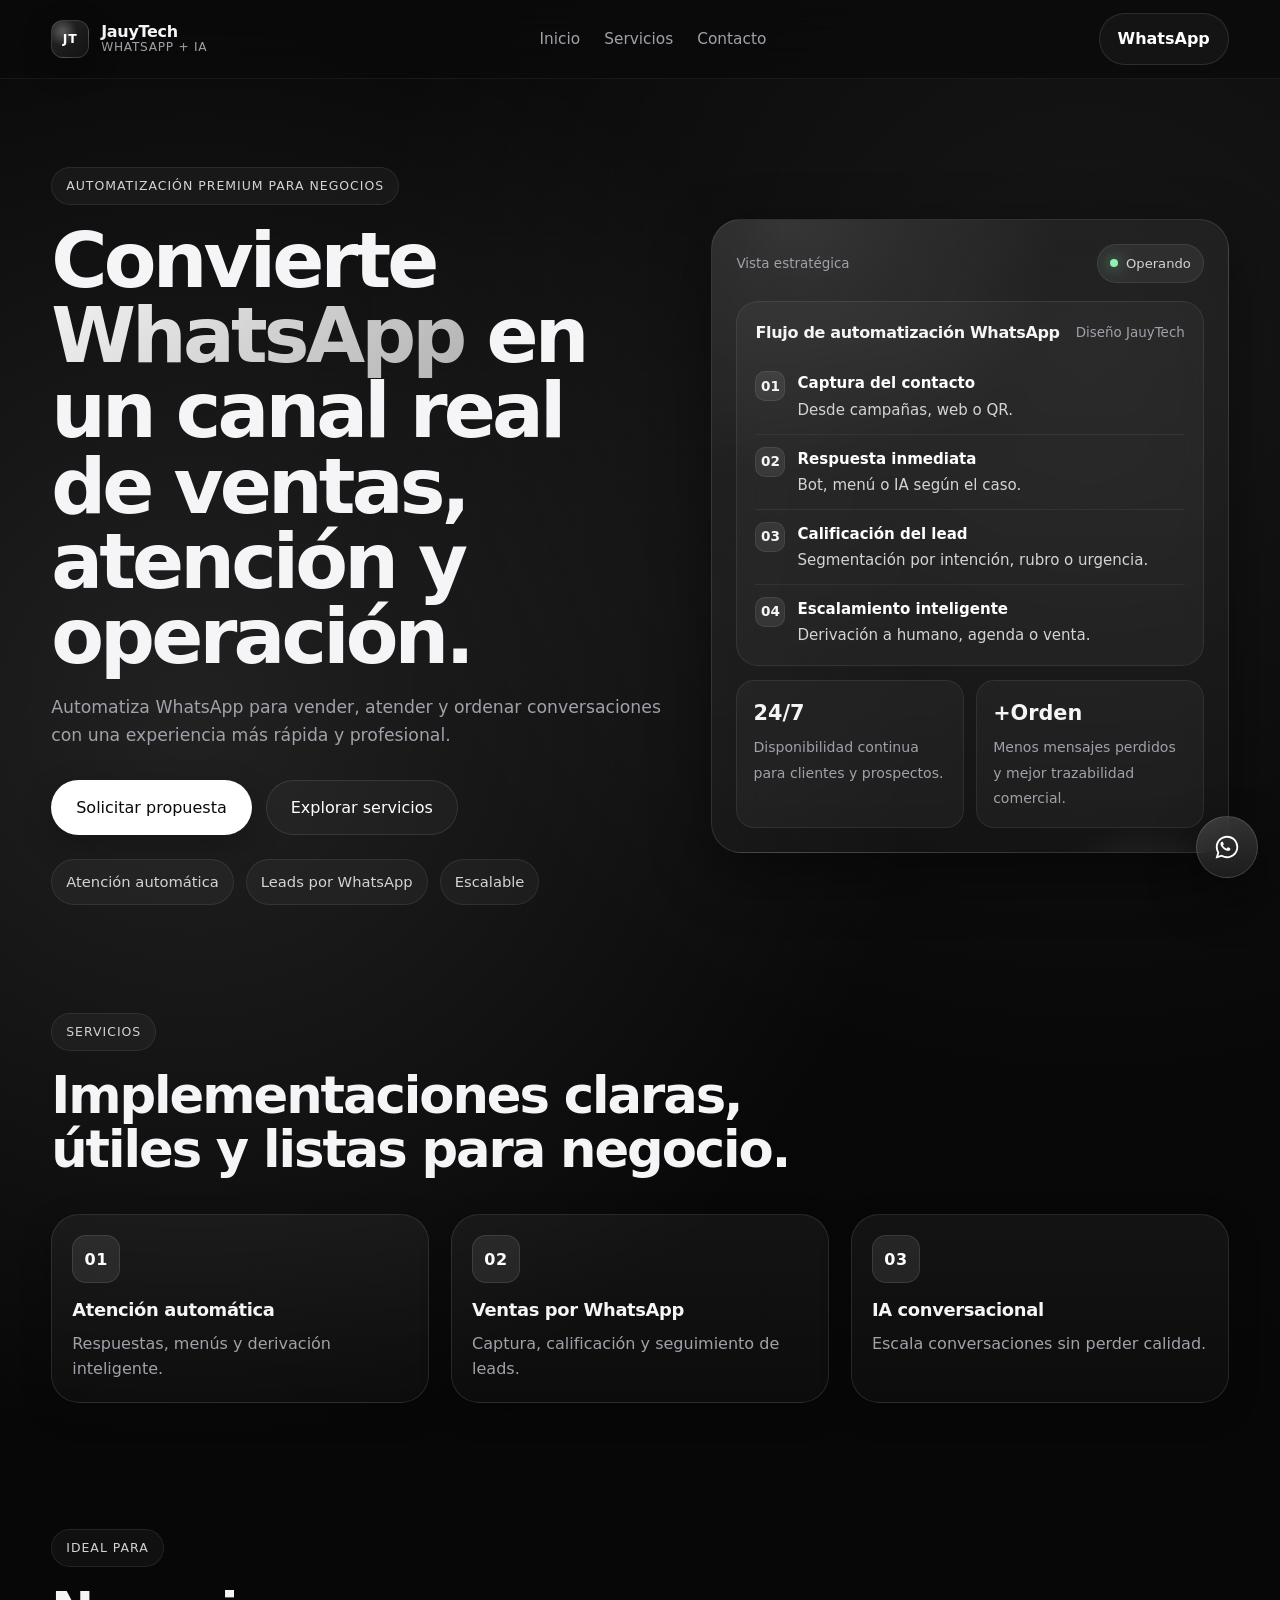
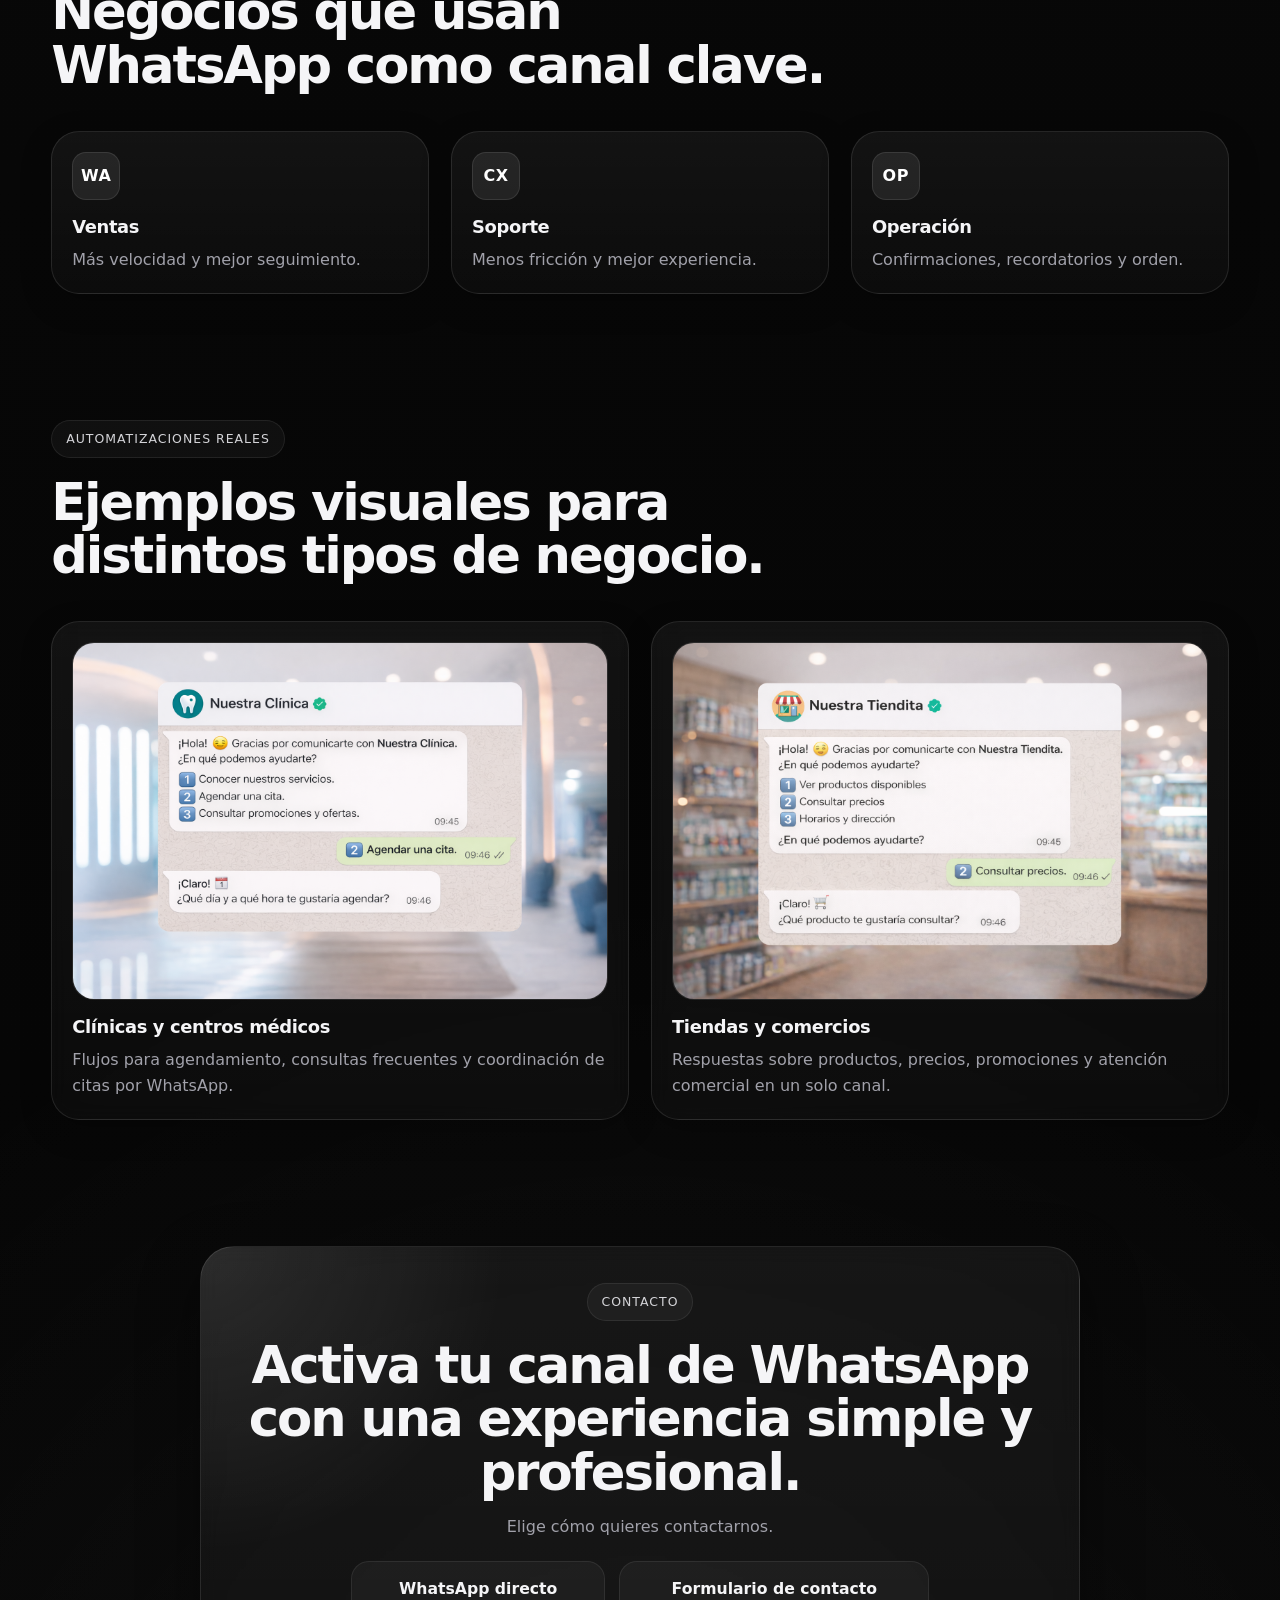
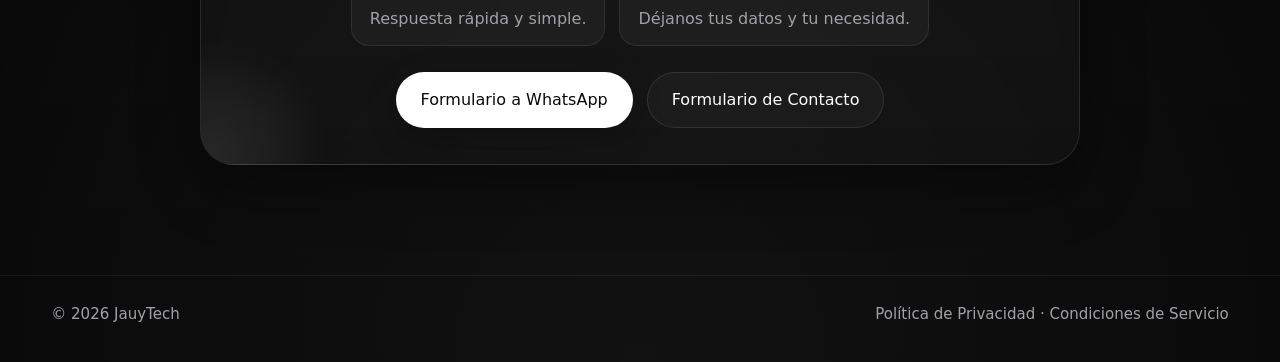
<file: index.html>
<!DOCTYPE html>
<html lang="es">
<head>

    <!-- Google tag (gtag.js) -->
  <script async src="https://www.googletagmanager.com/gtag/js?id=G-R95TD3Y62Q"></script>
  <script>
    window.dataLayer = window.dataLayer || [];
    function gtag(){dataLayer.push(arguments);}
    gtag('js', new Date());

    gtag('config', 'G-R95TD3Y62Q');
  </script>

  
  <meta charset="UTF-8" />
  <meta name="viewport" content="width=device-width, initial-scale=1.0" />
  <title>JauyTech | Automatización de WhatsApp con IA</title>
  <meta name="description" content="JauyTech ayuda a empresas a automatizar WhatsApp con IA, flujos inteligentes y experiencias de atención más rápidas, escalables y profesionales." />
  <style>
    :root {
      --bg: #0a0a0a;
      --border: rgba(255, 255, 255, 0.10);
      --border-strong: rgba(255, 255, 255, 0.16);
      --text: #f5f5f7;
      --muted: #a1a1aa;
      --soft: #d4d4d8;
      --white: #ffffff;
      --shadow: 0 20px 60px rgba(0, 0, 0, 0.45);
      --shadow-soft: 0 10px 30px rgba(0, 0, 0, 0.25);
      --radius-xl: 28px;
      --radius-pill: 999px;
      --container: 1180px;
      --accent: linear-gradient(135deg, rgba(255,255,255,0.95), rgba(255,255,255,0.68));
    }

    * { margin: 0; padding: 0; box-sizing: border-box; }
    html { scroll-behavior: smooth; }

    body {
      font-family: Inter, ui-sans-serif, system-ui, -apple-system, BlinkMacSystemFont, "Segoe UI", sans-serif;
      color: var(--text);
      background:
        radial-gradient(circle at 15% 20%, rgba(255,255,255,0.10), transparent 24%),
        radial-gradient(circle at 85% 10%, rgba(255,255,255,0.06), transparent 22%),
        radial-gradient(circle at 50% 100%, rgba(255,255,255,0.05), transparent 30%),
        linear-gradient(180deg, #090909 0%, #050505 100%);
      line-height: 1.6;
      overflow-x: hidden;
    }

    body::before {
      content: "";
      position: fixed;
      inset: 0;
      background-image:
        linear-gradient(rgba(255,255,255,0.025) 1px, transparent 1px),
        linear-gradient(90deg, rgba(255,255,255,0.025) 1px, transparent 1px);
      background-size: 34px 34px;
      mask-image: radial-gradient(circle at center, black 45%, transparent 90%);
      -webkit-mask-image: radial-gradient(circle at center, black 45%, transparent 90%);
      pointer-events: none;
      opacity: 0.35;
      z-index: 0;
    }

    a { text-decoration: none; color: inherit; }
    img { max-width: 100%; display: block; }

    .container {
      width: min(92%, var(--container));
      margin: 0 auto;
      position: relative;
      z-index: 1;
    }

    .header {
      position: sticky;
      top: 0;
      z-index: 1000;
      backdrop-filter: blur(18px);
      -webkit-backdrop-filter: blur(18px);
      background: rgba(10, 10, 10, 0.72);
      border-bottom: 1px solid rgba(255, 255, 255, 0.06);
    }

    .nav {
      min-height: 78px;
      display: flex;
      align-items: center;
      justify-content: space-between;
      gap: 20px;
    }

    .brand {
      display: inline-flex;
      align-items: center;
      gap: 12px;
    }

    .brand-mark {
      width: 38px;
      height: 38px;
      border-radius: 12px;
      border: 1px solid rgba(255,255,255,0.14);
      background:
        radial-gradient(circle at 30% 30%, rgba(255,255,255,0.26), transparent 40%),
        linear-gradient(135deg, rgba(255,255,255,0.12), rgba(255,255,255,0.04));
      display: grid;
      place-items: center;
      box-shadow: var(--shadow-soft);
      position: relative;
      overflow: hidden;
    }

    .brand-mark span {
      font-size: 0.78rem;
      font-weight: 800;
      letter-spacing: 0.08em;
      color: var(--white);
    }

    .brand-text {
      display: flex;
      flex-direction: column;
      line-height: 1.05;
    }

    .brand-text strong {
      font-size: 1rem;
      font-weight: 700;
      letter-spacing: -0.02em;
    }

    .brand-text small {
      color: var(--muted);
      font-size: 0.76rem;
      letter-spacing: 0.06em;
      text-transform: uppercase;
    }

    .menu {
      display: flex;
      align-items: center;
      gap: 24px;
    }

    .menu a {
      color: var(--muted);
      font-size: 0.96rem;
      transition: color 0.25s ease, transform 0.25s ease;
    }

    .menu a:hover {
      color: var(--white);
      transform: translateY(-1px);
    }

    .nav-cta {
      padding: 12px 18px;
      border-radius: var(--radius-pill);
      border: 1px solid var(--border);
      background: rgba(255,255,255,0.04);
      color: var(--white);
      font-weight: 600;
      transition: 0.25s ease;
    }

    .nav-cta:hover,
    .btn-secondary:hover {
      background: rgba(255,255,255,0.08);
      border-color: var(--border-strong);
    }

    .hero { padding: 88px 0 72px; }

    .hero-grid {
      display: grid;
      grid-template-columns: 1.1fr 0.9fr;
      gap: 28px;
      align-items: center;
    }

    .eyebrow,
    .section-tag {
      display: inline-flex;
      align-items: center;
      gap: 10px;
      padding: 8px 14px;
      border-radius: var(--radius-pill);
      border: 1px solid rgba(255,255,255,0.08);
      background: rgba(255,255,255,0.04);
      color: var(--soft);
      font-size: 0.78rem;
      letter-spacing: 0.08em;
      text-transform: uppercase;
      margin-bottom: 18px;
    }

    .hero h1 {
      font-size: clamp(2.7rem, 6vw, 5.25rem);
      line-height: 0.98;
      letter-spacing: -0.05em;
      max-width: 760px;
      margin-bottom: 20px;
    }

    .hero h1 .gradient {
      background: var(--accent);
      -webkit-background-clip: text;
      background-clip: text;
      color: transparent;
    }

    .hero-text {
      max-width: 720px;
      color: var(--muted);
      font-size: 1.08rem;
      margin-bottom: 30px;
    }

    .hero-actions {
      display: flex;
      flex-wrap: wrap;
      gap: 14px;
      margin-bottom: 24px;
    }

    .btn {
      display: inline-flex;
      align-items: center;
      justify-content: center;
      gap: 10px;
      padding: 14px 24px;
      border-radius: var(--radius-pill);
      border: 1px solid transparent;
      font-weight: 700;
      transition: transform 0.25s ease, opacity 0.25s ease, background 0.25s ease, border-color 0.25s ease;
      cursor: pointer;
      font: inherit;
    }

    .btn:hover { transform: translateY(-2px); }

    .btn-primary {
      background: var(--white);
      color: #0a0a0a;
      box-shadow: var(--shadow-soft);
    }

    .btn-primary:hover { opacity: 0.95; }

    .btn-secondary {
      background: rgba(255,255,255,0.03);
      color: var(--white);
      border-color: var(--border);
    }

    .hero-stats {
      display: flex;
      flex-wrap: wrap;
      gap: 12px;
      margin-top: 8px;
    }

    .stat-chip {
      padding: 10px 14px;
      border-radius: var(--radius-pill);
      background: rgba(255,255,255,0.04);
      border: 1px solid rgba(255,255,255,0.08);
      color: var(--soft);
      font-size: 0.92rem;
    }

    .hero-panel {
      border: 1px solid rgba(255,255,255,0.10);
      background:
        radial-gradient(circle at 15% 0%, rgba(255,255,255,0.10), transparent 35%),
        linear-gradient(180deg, rgba(255,255,255,0.06), rgba(255,255,255,0.03));
      border-radius: 30px;
      padding: 24px;
      box-shadow: var(--shadow);
      position: relative;
      overflow: hidden;
      animation: floatSoft 6s ease-in-out infinite;
    }

    .hero-panel::before {
      content: "";
      position: absolute;
      inset: auto -10% -35% auto;
      width: 260px;
      height: 260px;
      border-radius: 50%;
      background: radial-gradient(circle, rgba(255,255,255,0.18), transparent 65%);
      filter: blur(14px);
      pointer-events: none;
    }

    .panel-top {
      display: flex;
      align-items: center;
      justify-content: space-between;
      gap: 12px;
      margin-bottom: 18px;
    }

    .panel-top small,
    .panel-head small {
      color: var(--muted);
      font-size: 0.84rem;
    }

    .signal {
      display: inline-flex;
      align-items: center;
      gap: 8px;
      padding: 8px 12px;
      border-radius: var(--radius-pill);
      background: rgba(255,255,255,0.06);
      border: 1px solid rgba(255,255,255,0.08);
      color: var(--soft);
      font-size: 0.82rem;
    }

    .signal-dot {
      width: 8px;
      height: 8px;
      border-radius: 50%;
      background: #8ef3b2;
      box-shadow: 0 0 16px rgba(142,243,178,0.9);
      animation: pulse 2s infinite;
    }

    .flow-card,
    .mini-card,
    .contact-shell,
    .showcase-card {
      backdrop-filter: blur(10px);
      -webkit-backdrop-filter: blur(10px);
    }

    .flow-card {
      background: rgba(255,255,255,0.04);
      border: 1px solid rgba(255,255,255,0.08);
      border-radius: 22px;
      padding: 18px;
      margin-bottom: 14px;
    }

    .panel-head {
      display: flex;
      align-items: center;
      justify-content: space-between;
      gap: 12px;
      margin-bottom: 14px;
    }

    .panel-head h3 {
      font-size: 1rem;
      letter-spacing: -0.02em;
    }

    .flow-step {
      display: flex;
      gap: 12px;
      align-items: flex-start;
      padding: 12px 0;
      border-bottom: 1px solid rgba(255,255,255,0.06);
    }

    .flow-step:last-child {
      border-bottom: none;
      padding-bottom: 0;
    }

    .step-num {
      min-width: 30px;
      height: 30px;
      border-radius: 10px;
      display: grid;
      place-items: center;
      background: rgba(255,255,255,0.08);
      border: 1px solid rgba(255,255,255,0.08);
      font-weight: 700;
      font-size: 0.85rem;
    }

    .flow-step p {
      color: var(--soft);
      font-size: 0.94rem;
    }

    .flow-step p strong {
      display: block;
      color: var(--white);
      margin-bottom: 2px;
    }

    .mini-grid {
      display: grid;
      grid-template-columns: repeat(2, 1fr);
      gap: 12px;
    }

    .mini-card {
      padding: 16px;
      border-radius: 18px;
      background: rgba(255,255,255,0.04);
      border: 1px solid rgba(255,255,255,0.08);
    }

    .mini-card strong {
      display: block;
      font-size: 1.3rem;
      margin-bottom: 4px;
    }

    .mini-card span {
      color: var(--muted);
      font-size: 0.88rem;
    }

    .section { padding: 36px 0 90px; }

    .section-head {
      max-width: 780px;
      margin-bottom: 38px;
    }

    .section-head h2,
    .contact-copy h2 {
      font-size: clamp(2rem, 4vw, 3.35rem);
      line-height: 1.05;
      letter-spacing: -0.04em;
      margin-bottom: 14px;
    }

    .section-head p,
    .contact-copy p,
    .contact-meta p,
    .service-card p,
    .use-card p,
    .showcase-card p {
      color: var(--muted);
    }

    .services-grid,
    .use-grid,
    .showcase-grid {
      display: grid;
      grid-template-columns: repeat(3, 1fr);
      gap: 22px;
    }

    .showcase-grid {
      grid-template-columns: repeat(2, 1fr);
    }

    .service-card,
    .use-card,
    .showcase-card {
      position: relative;
      padding: 20px;
      border-radius: var(--radius-xl);
      border: 1px solid rgba(255,255,255,0.10);
      background: linear-gradient(180deg, rgba(255,255,255,0.05), rgba(255,255,255,0.025));
      box-shadow: var(--shadow-soft);
      transition: transform 0.28s ease, border-color 0.28s ease, background 0.28s ease;
      overflow: hidden;
    }

    .service-card:hover,
    .use-card:hover,
    .showcase-card:hover {
      transform: translateY(-6px);
      border-color: rgba(255,255,255,0.18);
      background: linear-gradient(180deg, rgba(255,255,255,0.07), rgba(255,255,255,0.03));
    }

    .service-num,
    .use-icon {
      width: 48px;
      height: 48px;
      display: grid;
      place-items: center;
      border-radius: 14px;
      background: rgba(255,255,255,0.08);
      border: 1px solid rgba(255,255,255,0.10);
      margin-bottom: 16px;
      color: var(--white);
      font-weight: 800;
      letter-spacing: 0.04em;
    }

    .service-card h3,
    .use-card h3,
    .showcase-card h3 {
      font-size: 1.12rem;
      line-height: 1.2;
      letter-spacing: -0.02em;
      margin-bottom: 10px;
    }

    .showcase-media {
      overflow: hidden;
      border-radius: 22px;
      border: 1px solid rgba(255,255,255,0.08);
      margin-bottom: 16px;
      background: rgba(255,255,255,0.03);
    }

    .showcase-media img {
      width: 100%;
      height: auto;
      display: block;
    }

    .contact-section { padding-bottom: 110px; }

    .contact-shell {
      max-width: 880px;
      margin: 0 auto;
      padding: 36px;
      border-radius: 34px;
      border: 1px solid rgba(255,255,255,0.10);
      background:
        radial-gradient(circle at 0% 0%, rgba(255,255,255,0.10), transparent 30%),
        linear-gradient(180deg, rgba(255,255,255,0.05), rgba(255,255,255,0.025));
      box-shadow: var(--shadow);
      position: relative;
      overflow: hidden;
      text-align: center;
    }

    .contact-shell::before {
      content: "";
      position: absolute;
      inset: auto auto -120px -120px;
      width: 260px;
      height: 260px;
      border-radius: 50%;
      background: radial-gradient(circle, rgba(255,255,255,0.10), transparent 65%);
      filter: blur(10px);
      pointer-events: none;
    }

    .contact-copy {
      position: relative;
      z-index: 1;
    }

    .contact-meta {
      display: flex;
      justify-content: center;
      gap: 14px;
      margin-top: 22px;
      flex-wrap: wrap;
    }

    .meta-box {
      padding: 14px 18px;
      border-radius: 18px;
      background: rgba(255,255,255,0.04);
      border: 1px solid rgba(255,255,255,0.08);
      min-width: 220px;
    }

    .meta-box strong {
      display: block;
      margin-bottom: 4px;
      font-size: 0.98rem;
    }

    .contact-actions {
      display: flex;
      justify-content: center;
      gap: 14px;
      flex-wrap: wrap;
      margin-top: 26px;
      position: relative;
      z-index: 1;
    }

    .modal-overlay {
      position: fixed;
      inset: 0;
      background: rgba(0,0,0,0.62);
      backdrop-filter: blur(10px);
      -webkit-backdrop-filter: blur(10px);
      display: none;
      align-items: center;
      justify-content: center;
      padding: 18px;
      z-index: 1200;
    }

    .modal-overlay.show { display: flex; }

    .modal-card {
      width: min(100%, 520px);
      padding: 22px;
      border-radius: 28px;
      background: linear-gradient(180deg, rgba(17,17,17,0.98), rgba(12,12,12,0.98));
      border: 1px solid rgba(255,255,255,0.10);
      box-shadow: var(--shadow);
      position: relative;
    }

    .modal-close {
      position: absolute;
      top: 14px;
      right: 14px;
      width: 38px;
      height: 38px;
      border-radius: 50%;
      border: 1px solid rgba(255,255,255,0.10);
      background: rgba(255,255,255,0.04);
      color: var(--white);
      cursor: pointer;
      font: inherit;
    }

    .modal-card h3 {
      font-size: 1.18rem;
      margin-bottom: 6px;
      letter-spacing: -0.02em;
    }

    .modal-card > p {
      color: var(--muted);
      font-size: 0.93rem;
      margin-bottom: 16px;
    }

    form {
      display: grid;
      gap: 12px;
    }

    .field,
    textarea {
      width: 100%;
      border: 1px solid rgba(255,255,255,0.10);
      background: rgba(255,255,255,0.05);
      color: var(--white);
      border-radius: 16px;
      padding: 15px 16px;
      font: inherit;
      outline: none;
      transition: border-color 0.25s ease, background 0.25s ease, transform 0.2s ease;
    }

    textarea {
      min-height: 130px;
      resize: vertical;
    }

    .field::placeholder,
    textarea::placeholder {
      color: #8f8f98;
    }

    .field:focus,
    textarea:focus {
      border-color: rgba(255,255,255,0.20);
      background: rgba(255,255,255,0.07);
      transform: translateY(-1px);
    }

    .form-note {
      font-size: 0.86rem;
      color: var(--muted);
    }

    .success-message {
      display: none;
      margin-top: 8px;
      color: var(--white);
      font-size: 1rem;
      font-weight: 700;
      text-align: center;
      padding: 14px 16px;
      border-radius: 16px;
      background: rgba(255,255,255,0.08);
      border: 1px solid rgba(255,255,255,0.12);
    }

    .success-message.show {
      display: block;
    }

    .floating-wa {
      position: fixed;
      right: 22px;
      bottom: 22px;
      z-index: 1100;
      width: 62px;
      height: 62px;
      border-radius: 50%;
      border: 1px solid rgba(255,255,255,0.14);
      background: linear-gradient(180deg, rgba(255,255,255,0.16), rgba(255,255,255,0.08));
      box-shadow: 0 20px 50px rgba(0,0,0,0.45);
      display: grid;
      place-items: center;
      transition: transform 0.25s ease, border-color 0.25s ease;
      backdrop-filter: blur(14px);
      -webkit-backdrop-filter: blur(14px);
    }

    .floating-wa:hover {
      transform: translateY(-4px) scale(1.02);
      border-color: rgba(255,255,255,0.22);
    }

    .floating-wa svg {
      width: 28px;
      height: 28px;
      fill: var(--white);
    }

    .footer {
      padding: 26px 0 36px;
      border-top: 1px solid rgba(255,255,255,0.06);
    }

    .footer-content {
      display: flex;
      justify-content: space-between;
      align-items: center;
      gap: 14px;
      color: var(--muted);
      font-size: 0.94rem;
    }

    .fade-up {
      opacity: 0;
      transform: translateY(18px);
      transition: opacity 0.7s ease, transform 0.7s ease;
    }

    .fade-up.show {
      opacity: 1;
      transform: translateY(0);
    }

    @keyframes pulse {
      0%, 100% { transform: scale(1); opacity: 1; }
      50% { transform: scale(1.18); opacity: 0.72; }
    }

    @keyframes floatSoft {
      0%, 100% { transform: translateY(0); }
      50% { transform: translateY(-6px); }
    }

    @media (max-width: 1080px) {
      .hero-grid,
      .services-grid,
      .use-grid {
        grid-template-columns: 1fr;
      }
    }

    @media (max-width: 760px) {
      .menu { display: none; }

      .hero { padding-top: 72px; }

      .mini-grid,
      .showcase-grid {
        grid-template-columns: 1fr;
      }

      .hero h1 { font-size: 2.65rem; }

      .btn,
      .nav-cta { width: 100%; }

      .contact-shell { padding: 24px; }

      .modal-card { padding: 20px; }

      .footer-content {
        flex-direction: column;
        align-items: flex-start;
      }

      .floating-wa {
        right: 16px;
        bottom: 16px;
        width: 58px;
        height: 58px;
      }
    }
  </style>
</head>
<body>
  <header class="header">
    <div class="container nav">
      <a class="brand" href="index.html#inicio" aria-label="JauyTech">
        <span class="brand-mark"><span>JT</span></span>
        <span class="brand-text">
          <strong>JauyTech</strong>
          <small>WhatsApp + IA</small>
        </span>
      </a>

      <nav class="menu">
        <a href="index.html#inicio">Inicio</a>
        <a href="index.html#servicios">Servicios</a>
        <a href="index.html#contacto">Contacto</a>
      </nav>

      <a class="nav-cta" href="https://wa.me/56987383719?text=Hola%20JauyTech,%20quiero%20automatizar%20WhatsApp%20para%20mi%20negocio." target="_blank" rel="noopener noreferrer">WhatsApp</a>
    </div>
  </header>

  <main>
    <section class="hero" id="inicio">
      <div class="container hero-grid">
        <div class="fade-up">
          <span class="eyebrow">Automatización premium para negocios</span>
          <h1>Convierte <span class="gradient">WhatsApp</span> en un canal real de ventas, atención y operación.</h1>
          <p class="hero-text">
            Automatiza WhatsApp para vender, atender y ordenar conversaciones con una experiencia más rápida y profesional.
          </p>

          <div class="hero-actions">
            <a class="btn btn-primary" href="#contacto">Solicitar propuesta</a>
            <a class="btn btn-secondary" href="#servicios">Explorar servicios</a>
          </div>

          <div class="hero-stats">
            <span class="stat-chip">Atención automática</span>
            <span class="stat-chip">Leads por WhatsApp</span>
            <span class="stat-chip">Escalable</span>
          </div>
        </div>

        <aside class="hero-panel fade-up">
          <div class="panel-top">
            <small>Vista estratégica</small>
            <span class="signal"><span class="signal-dot"></span> Operando</span>
          </div>

          <div class="flow-card">
            <div class="panel-head">
              <h3>Flujo de automatización WhatsApp</h3>
              <small>Diseño JauyTech</small>
            </div>

            <div class="flow-step">
              <span class="step-num">01</span>
              <p><strong>Captura del contacto</strong> Desde campañas, web o QR.</p>
            </div>
            <div class="flow-step">
              <span class="step-num">02</span>
              <p><strong>Respuesta inmediata</strong> Bot, menú o IA según el caso.</p>
            </div>
            <div class="flow-step">
              <span class="step-num">03</span>
              <p><strong>Calificación del lead</strong> Segmentación por intención, rubro o urgencia.</p>
            </div>
            <div class="flow-step">
              <span class="step-num">04</span>
              <p><strong>Escalamiento inteligente</strong> Derivación a humano, agenda o venta.</p>
            </div>
          </div>

          <div class="mini-grid">
            <div class="mini-card">
              <strong>24/7</strong>
              <span>Disponibilidad continua para clientes y prospectos.</span>
            </div>
            <div class="mini-card">
              <strong>+Orden</strong>
              <span>Menos mensajes perdidos y mejor trazabilidad comercial.</span>
            </div>
          </div>
        </aside>
      </div>
    </section>

    <section class="section" id="servicios">
      <div class="container">
        <div class="section-head fade-up">
          <span class="section-tag">Servicios</span>
          <h2>Implementaciones claras, útiles y listas para negocio.</h2>
        </div>

        <div class="services-grid">
          <article class="service-card fade-up">
            <div class="service-num">01</div>
            <h3>Atención automática</h3>
            <p>Respuestas, menús y derivación inteligente.</p>
          </article>

          <article class="service-card fade-up">
            <div class="service-num">02</div>
            <h3>Ventas por WhatsApp</h3>
            <p>Captura, calificación y seguimiento de leads.</p>
          </article>

          <article class="service-card fade-up">
            <div class="service-num">03</div>
            <h3>IA conversacional</h3>
            <p>Escala conversaciones sin perder calidad.</p>
          </article>
        </div>
      </div>
    </section>

    <section class="section" id="soluciones">
      <div class="container">
        <div class="section-head fade-up">
          <span class="section-tag">Ideal para</span>
          <h2>Negocios que usan WhatsApp como canal clave.</h2>
        </div>

        <div class="use-grid">
          <article class="use-card fade-up">
            <div class="use-icon">WA</div>
            <h3>Ventas</h3>
            <p>Más velocidad y mejor seguimiento.</p>
          </article>

          <article class="use-card fade-up">
            <div class="use-icon">CX</div>
            <h3>Soporte</h3>
            <p>Menos fricción y mejor experiencia.</p>
          </article>

          <article class="use-card fade-up">
            <div class="use-icon">OP</div>
            <h3>Operación</h3>
            <p>Confirmaciones, recordatorios y orden.</p>
          </article>
        </div>
      </div>
    </section>

    <section class="section" id="ejemplos">
      <div class="container">
        <div class="section-head fade-up">
          <span class="section-tag">Automatizaciones reales</span>
          <h2>Ejemplos visuales para distintos tipos de negocio.</h2>
        </div>

        <div class="showcase-grid">
          <article class="showcase-card fade-up">
            <div class="showcase-media">
              <img src="img/demo-clinica.png" alt="Ejemplo de automatización de WhatsApp para clínica" />
            </div>
            <h3>Clínicas y centros médicos</h3>
            <p>Flujos para agendamiento, consultas frecuentes y coordinación de citas por WhatsApp.</p>
          </article>

          <article class="showcase-card fade-up">
            <div class="showcase-media">
              <img src="img/demo-tienda.png" alt="Ejemplo de automatización de WhatsApp para tienda" />
            </div>
            <h3>Tiendas y comercios</h3>
            <p>Respuestas sobre productos, precios, promociones y atención comercial en un solo canal.</p>
          </article>
        </div>
      </div>
    </section>

    <section class="section contact-section" id="contacto">
      <div class="container">
        <div class="contact-shell fade-up">
          <div class="contact-copy">
            <span class="section-tag">Contacto</span>
            <h2>Activa tu canal de WhatsApp con una experiencia simple y profesional.</h2>
            <p>Elige cómo quieres contactarnos.</p>

            <div class="contact-meta">
              <div class="meta-box">
                <strong>WhatsApp directo</strong>
                <p>Respuesta rápida y simple.</p>
              </div>
              <div class="meta-box">
                <strong>Formulario de contacto</strong>
                <p>Déjanos tus datos y tu necesidad.</p>
              </div>
            </div>

            <div class="contact-actions">
              <button class="btn btn-primary" type="button" data-open-modal="waModal">Formulario a WhatsApp</button>
              <button class="btn btn-secondary" type="button" data-open-modal="emailModal">Formulario de Contacto</button>
            </div>
          </div>
        </div>
      </div>

      <div class="modal-overlay" id="waModal" aria-hidden="true">
        <div class="modal-card">
          <button class="modal-close" type="button" data-close-modal aria-label="Cerrar">×</button>
          <h3>Formulario a WhatsApp</h3>
          <p>Completa los datos y abre WhatsApp.</p>
          <form id="waForm">
            <input class="field" type="text" id="waName" placeholder="Tu nombre" required />
            <input class="field" type="text" id="waBusiness" placeholder="Empresa o negocio" required />
            <input class="field" type="email" id="waEmail" placeholder="Tu correo" required />
            <textarea id="waMessage" placeholder="Cuéntame qué necesitas automatizar en WhatsApp" required></textarea>
            <button class="btn btn-primary" type="submit">Ir a WhatsApp</button>
          </form>
        </div>
      </div>

      <div class="modal-overlay" id="emailModal" aria-hidden="true">
        <div class="modal-card">
          <button class="modal-close" type="button" data-close-modal aria-label="Cerrar">×</button>
          <div id="emailFormWrap">
            <h3>Formulario de Contacto</h3>
            <p>Déjanos tus datos y tu mensaje.</p>
            <form id="emailForm" action="https://formsubmit.co/ajax/urrutia.julio@icloud.com" method="POST">
              <input class="field" type="text" name="nombre" placeholder="Tu nombre" required />
              <input class="field" type="text" name="empresa" placeholder="Empresa o negocio" required />
              <input class="field" type="email" name="email" placeholder="Tu correo" required />
              <textarea name="mensaje" placeholder="Cuéntame qué necesitas automatizar en WhatsApp" required></textarea>
              <input type="hidden" name="_subject" value="Nuevo lead desde JauyTech" />
              <input type="hidden" name="_captcha" value="false" />
              <input type="hidden" name="_template" value="table" />
              <button class="btn btn-primary" type="submit">Enviar información</button>
              <p class="form-note">Debes activar el formulario la primera vez.</p>
            </form>
          </div>
          <p id="formSuccess" class="success-message">Información enviada</p>
        </div>
      </div>
    </section>
  </main>

  <a class="floating-wa" href="https://wa.me/56987383719?text=Hola%20JauyTech,%20quiero%20m%C3%A1s%20informaci%C3%B3n%20sobre%20automatizaci%C3%B3n%20de%20WhatsApp." target="_blank" rel="noopener noreferrer" aria-label="Escribir por WhatsApp">
    <svg viewBox="0 0 32 32" aria-hidden="true">
      <path d="M19.11 17.27c-.28-.14-1.63-.8-1.88-.89-.25-.09-.43-.14-.61.14-.18.28-.7.89-.85 1.08-.16.19-.31.21-.59.07-.28-.14-1.16-.42-2.22-1.34-.82-.73-1.38-1.63-1.54-1.91-.16-.28-.02-.43.12-.57.12-.12.28-.31.42-.47.14-.16.19-.28.28-.47.09-.19.05-.35-.02-.49-.07-.14-.61-1.47-.84-2.02-.22-.52-.44-.45-.61-.46h-.52c-.19 0-.49.07-.75.35-.26.28-.98.96-.98 2.34 0 1.38 1 2.72 1.14 2.91.14.19 1.96 2.99 4.75 4.19.66.28 1.18.45 1.59.58.67.21 1.28.18 1.76.11.54-.08 1.63-.67 1.87-1.32.23-.66.23-1.22.16-1.34-.07-.12-.26-.19-.54-.33Z"></path>
      <path d="M16.02 3.2c-7.07 0-12.8 5.72-12.8 12.79 0 2.25.59 4.45 1.7 6.39L3 29l6.79-1.78a12.75 12.75 0 0 0 6.23 1.6h.01c7.06 0 12.79-5.73 12.79-12.8 0-3.42-1.33-6.64-3.75-9.06A12.7 12.7 0 0 0 16.02 3.2Zm0 23.46h-.01a10.63 10.63 0 0 1-5.42-1.49l-.39-.23-4.03 1.06 1.08-3.93-.25-.41a10.6 10.6 0 0 1-1.64-5.69c0-5.89 4.79-10.68 10.69-10.68 2.85 0 5.53 1.11 7.54 3.13a10.6 10.6 0 0 1 3.13 7.54c0 5.9-4.79 10.7-10.7 10.7Z"></path>
    </svg>
  </a>

  <footer class="footer">
    <div class="container footer-content">
      <p>© 2026 JauyTech</p>
      <p>
        <a href="privacy-policy.html">Política de Privacidad</a> ·
        <a href="terms-of-service.html">Condiciones de Servicio</a>
      </p>
    </div>
  </footer>

  <script>
    const observer = new IntersectionObserver((entries) => {
      entries.forEach((entry) => {
        if (entry.isIntersecting) entry.target.classList.add('show');
      });
    }, { threshold: 0.12 });

    document.querySelectorAll('.fade-up').forEach((el) => observer.observe(el));

    const modalTriggers = document.querySelectorAll('[data-open-modal]');
    const modals = document.querySelectorAll('.modal-overlay');
    const closeButtons = document.querySelectorAll('[data-close-modal]');

    function openModal(id) {
      const modal = document.getElementById(id);
      if (modal) {
        modal.classList.add('show');
        modal.setAttribute('aria-hidden', 'false');
        document.body.style.overflow = 'hidden';
      }
    }

    function closeModal(modal) {
      if (!modal) return;
      modal.classList.remove('show');
      modal.setAttribute('aria-hidden', 'true');
      document.body.style.overflow = '';
    }

    modalTriggers.forEach((trigger) => {
      trigger.addEventListener('click', () => openModal(trigger.dataset.openModal));
    });

    closeButtons.forEach((button) => {
      button.addEventListener('click', () => closeModal(button.closest('.modal-overlay')));
    });

    modals.forEach((modal) => {
      modal.addEventListener('click', (e) => {
        if (e.target === modal) closeModal(modal);
      });
    });

    document.addEventListener('keydown', (e) => {
      if (e.key === 'Escape') {
        modals.forEach((modal) => {
          if (modal.classList.contains('show')) closeModal(modal);
        });
      }
    });

    const waForm = document.getElementById('waForm');
    waForm.addEventListener('submit', function (e) {
      e.preventDefault();

      const name = document.getElementById('waName').value.trim();
      const business = document.getElementById('waBusiness').value.trim();
      const email = document.getElementById('waEmail').value.trim();
      const message = document.getElementById('waMessage').value.trim();

      const phone = '56987383719';
      const waMessage = [
        'Hola JauyTech, quiero información sobre automatización de WhatsApp.',
        '',
        `Nombre: ${name}`,
        `Empresa: ${business}`,
        `Correo: ${email}`,
        `Necesidad: ${message}`
      ].join('\n');

      const url = `https://wa.me/${phone}?text=${encodeURIComponent(waMessage)}`;
      window.open(url, '_blank', 'noopener');
      closeModal(document.getElementById('waModal'));
      waForm.reset();
    });

    const emailForm = document.getElementById('emailForm');
    const emailFormWrap = document.getElementById('emailFormWrap');
    const formSuccess = document.getElementById('formSuccess');

    emailForm.addEventListener('submit', async function (e) {
      e.preventDefault();
      formSuccess.classList.remove('show');

      try {
        const response = await fetch(emailForm.action, {
          method: 'POST',
          body: new FormData(emailForm),
          headers: { Accept: 'application/json' }
        });

        if (response.ok) {
          emailForm.reset();
          emailFormWrap.style.display = 'none';
          formSuccess.classList.add('show');

          setTimeout(() => {
            formSuccess.classList.remove('show');
            emailFormWrap.style.display = 'block';
            closeModal(document.getElementById('emailModal'));
          }, 2200);
        }
      } catch (error) {
        console.error(error);
      }
    });
  </script>
</body>
</html>
</file>
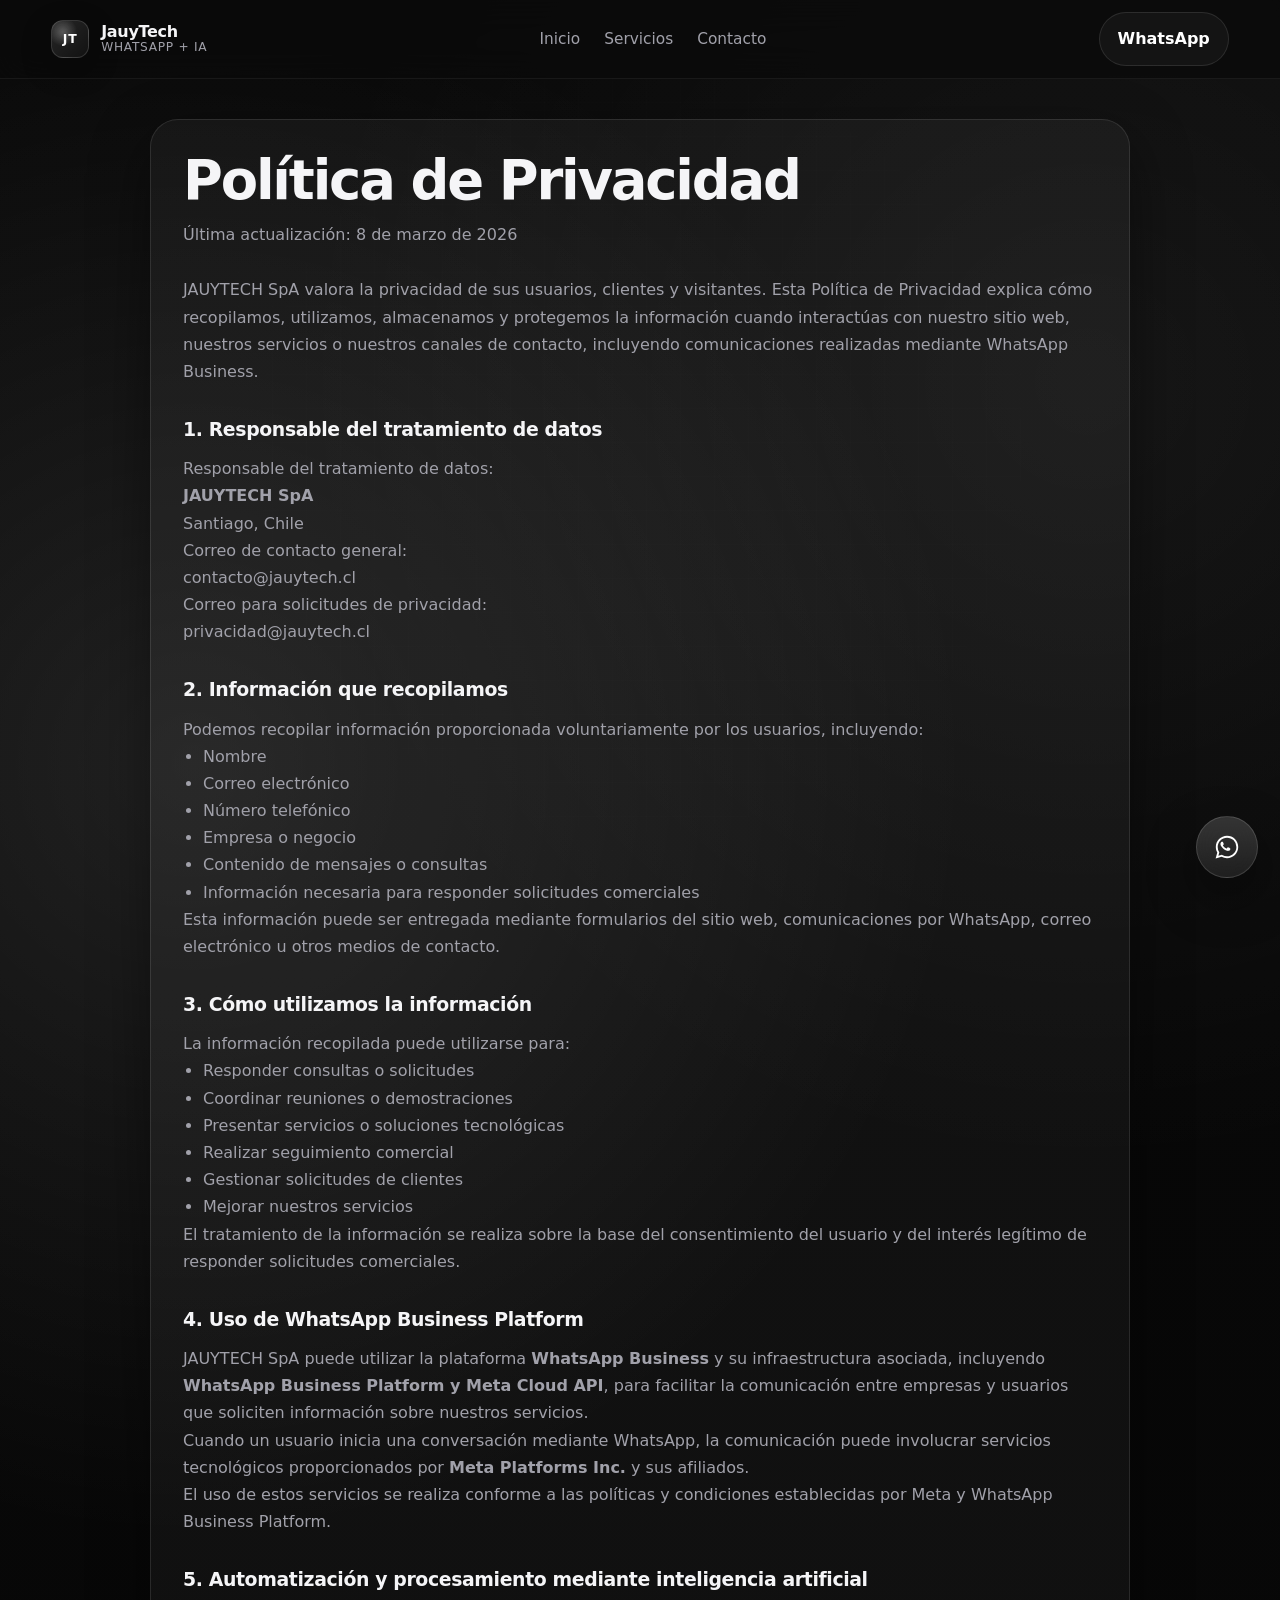
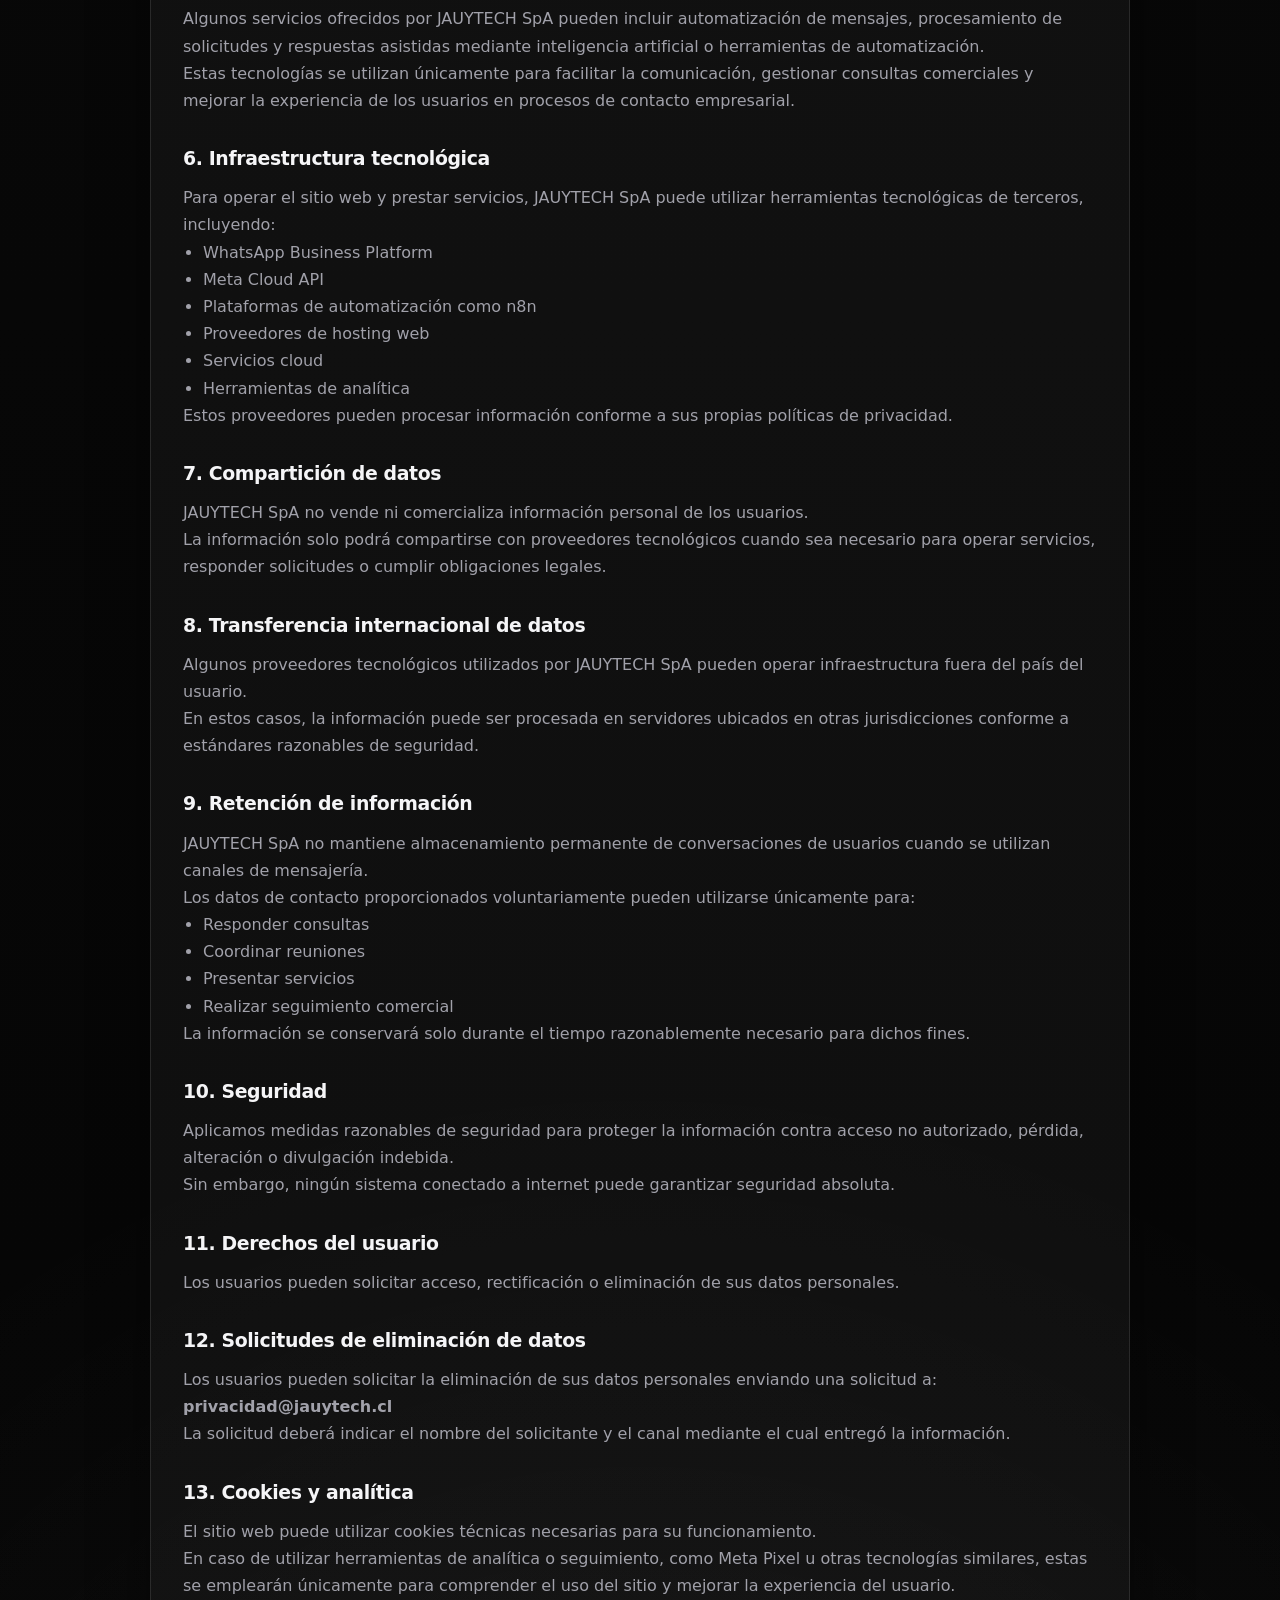
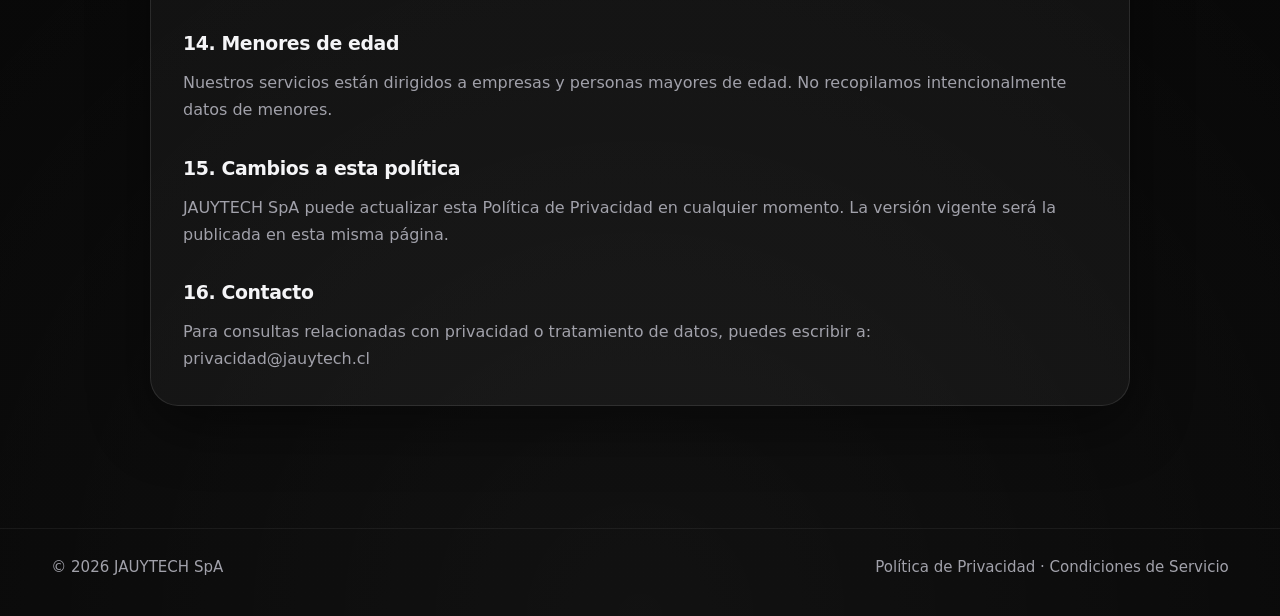
<file: privacy-policy.html>
<!DOCTYPE html>
<html lang="es">
<head>
  <meta charset="UTF-8" />
  <meta name="viewport" content="width=device-width, initial-scale=1.0" />
  <title>Política de Privacidad | JAUYTECH SpA</title>
  <style>
    :root {
      --bg: #0a0a0a;
      --border: rgba(255,255,255,0.10);
      --border-strong: rgba(255,255,255,0.16);
      --text: #f5f5f7;
      --muted: #a1a1aa;
      --white: #ffffff;
      --shadow: 0 20px 60px rgba(0,0,0,0.45);
      --shadow-soft: 0 10px 30px rgba(0, 0, 0, 0.25);
      --radius: 28px;
      --radius-pill: 999px;
      --container: 1180px;
    }

    * { box-sizing: border-box; margin: 0; padding: 0; }
    html { scroll-behavior: smooth; }

    body {
      font-family: Inter, ui-sans-serif, system-ui, -apple-system, BlinkMacSystemFont, "Segoe UI", sans-serif;
      background:
        radial-gradient(circle at 15% 20%, rgba(255,255,255,0.10), transparent 24%),
        radial-gradient(circle at 85% 10%, rgba(255,255,255,0.06), transparent 22%),
        radial-gradient(circle at 50% 100%, rgba(255,255,255,0.05), transparent 30%),
        linear-gradient(180deg, #090909 0%, #050505 100%);
      color: var(--text);
      line-height: 1.7;
      overflow-x: hidden;
    }

    body::before {
      content: "";
      position: fixed;
      inset: 0;
      background-image:
        linear-gradient(rgba(255,255,255,0.025) 1px, transparent 1px),
        linear-gradient(90deg, rgba(255,255,255,0.025) 1px, transparent 1px);
      background-size: 34px 34px;
      mask-image: radial-gradient(circle at center, black 45%, transparent 90%);
      -webkit-mask-image: radial-gradient(circle at center, black 45%, transparent 90%);
      pointer-events: none;
      opacity: 0.35;
      z-index: 0;
    }

    a { color: inherit; text-decoration: none; }

    .container {
      width: min(92%, var(--container));
      margin: 0 auto;
      position: relative;
      z-index: 1;
    }

    .header {
      position: sticky;
      top: 0;
      z-index: 1000;
      backdrop-filter: blur(18px);
      -webkit-backdrop-filter: blur(18px);
      background: rgba(10, 10, 10, 0.72);
      border-bottom: 1px solid rgba(255, 255, 255, 0.06);
    }

    .nav {
      min-height: 78px;
      display: flex;
      align-items: center;
      justify-content: space-between;
      gap: 20px;
    }

    .brand {
      display: inline-flex;
      align-items: center;
      gap: 12px;
    }

    .brand-mark {
      width: 38px;
      height: 38px;
      border-radius: 12px;
      border: 1px solid rgba(255,255,255,0.14);
      background:
        radial-gradient(circle at 30% 30%, rgba(255,255,255,0.26), transparent 40%),
        linear-gradient(135deg, rgba(255,255,255,0.12), rgba(255,255,255,0.04));
      display: grid;
      place-items: center;
      box-shadow: var(--shadow-soft);
    }

    .brand-mark span { font-size: 0.78rem; font-weight: 800; letter-spacing: 0.08em; color: var(--white); }
    .brand-text { display: flex; flex-direction: column; line-height: 1.05; }
    .brand-text strong { font-size: 1rem; font-weight: 700; letter-spacing: -0.02em; }
    .brand-text small { color: var(--muted); font-size: 0.76rem; letter-spacing: 0.06em; text-transform: uppercase; }

    .menu {
      display: flex;
      align-items: center;
      gap: 24px;
    }

    .menu a {
      color: var(--muted);
      font-size: 0.96rem;
      transition: color 0.25s ease, transform 0.25s ease;
    }

    .menu a:hover {
      color: var(--white);
      transform: translateY(-1px);
    }

    .nav-cta {
      padding: 12px 18px;
      border-radius: var(--radius-pill);
      border: 1px solid var(--border);
      background: rgba(255,255,255,0.04);
      color: var(--white);
      font-weight: 600;
      transition: 0.25s ease;
    }

    .nav-cta:hover {
      background: rgba(255,255,255,0.08);
      border-color: var(--border-strong);
    }

    .page { padding: 40px 0 80px; }

    .card {
      max-width: 980px;
      margin: 0 auto;
      background: rgba(255,255,255,0.04);
      border: 1px solid var(--border);
      border-radius: var(--radius);
      padding: 32px;
      box-shadow: var(--shadow);
      position: relative;
      z-index: 1;
    }

    h1 {
      font-size: clamp(2rem, 5vw, 3.4rem);
      line-height: 1.05;
      margin-bottom: 12px;
      letter-spacing: -0.04em;
    }

    .lead { color: var(--muted); margin-bottom: 28px; }
    h2 { font-size: 1.18rem; margin: 28px 0 10px; letter-spacing: -0.02em; }
    p, li { color: var(--muted); }
    ul { padding-left: 20px; }

    .floating-wa {
      position: fixed;
      right: 22px;
      bottom: 22px;
      z-index: 1100;
      width: 62px;
      height: 62px;
      border-radius: 50%;
      border: 1px solid rgba(255,255,255,0.14);
      background: linear-gradient(180deg, rgba(255,255,255,0.16), rgba(255,255,255,0.08));
      box-shadow: 0 20px 50px rgba(0,0,0,0.45);
      display: grid;
      place-items: center;
      transition: transform 0.25s ease, border-color 0.25s ease;
      backdrop-filter: blur(14px);
      -webkit-backdrop-filter: blur(14px);
    }

    .floating-wa:hover { transform: translateY(-4px) scale(1.02); border-color: rgba(255,255,255,0.22); }
    .floating-wa svg { width: 28px; height: 28px; fill: var(--white); }

    .footer {
      padding: 26px 0 36px;
      border-top: 1px solid rgba(255,255,255,0.06);
      margin-top: 42px;
    }

    .footer-content {
      display: flex;
      justify-content: space-between;
      align-items: center;
      gap: 14px;
      color: var(--muted);
      font-size: 0.94rem;
    }

    @media (max-width: 760px) {
      .menu { display: none; }
      .nav-cta { width: 100%; }
      .card { padding: 24px; }
      .footer-content { flex-direction: column; align-items: flex-start; }
      .floating-wa { right: 16px; bottom: 16px; width: 58px; height: 58px; }
    }
  </style>
</head>
<body>

  <header class="header">
    <div class="container nav">
      <a class="brand" href="index.html#inicio" aria-label="JauyTech">
        <span class="brand-mark"><span>JT</span></span>
        <span class="brand-text">
          <strong>JauyTech</strong>
          <small>WhatsApp + IA</small>
        </span>
      </a>

      <nav class="menu">
        <a href="index.html#inicio">Inicio</a>
        <a href="index.html#servicios">Servicios</a>
        <a href="index.html#contacto">Contacto</a>
      </nav>

      <a class="nav-cta" href="https://wa.me/56987383719?text=Hola%20JauyTech,%20quiero%20automatizar%20WhatsApp%20para%20mi%20negocio." target="_blank" rel="noopener noreferrer">WhatsApp</a>
    </div>
  </header>

  <main class="page">
    <div class="container">
      <div class="card">
        <h1>Política de Privacidad</h1>
        <p class="lead">Última actualización: 8 de marzo de 2026</p>

        <p>JAUYTECH SpA valora la privacidad de sus usuarios, clientes y visitantes. Esta Política de Privacidad explica cómo recopilamos, utilizamos, almacenamos y protegemos la información cuando interactúas con nuestro sitio web, nuestros servicios o nuestros canales de contacto, incluyendo comunicaciones realizadas mediante WhatsApp Business.</p>

        <h2>1. Responsable del tratamiento de datos</h2>
        <p>Responsable del tratamiento de datos:</p>
        <p><strong>JAUYTECH SpA</strong><br>Santiago, Chile</p>
        <p>Correo de contacto general:<br>contacto@jauytech.cl</p>
        <p>Correo para solicitudes de privacidad:<br>privacidad@jauytech.cl</p>

        <h2>2. Información que recopilamos</h2>
        <p>Podemos recopilar información proporcionada voluntariamente por los usuarios, incluyendo:</p>
        <ul>
          <li>Nombre</li>
          <li>Correo electrónico</li>
          <li>Número telefónico</li>
          <li>Empresa o negocio</li>
          <li>Contenido de mensajes o consultas</li>
          <li>Información necesaria para responder solicitudes comerciales</li>
        </ul>
        <p>Esta información puede ser entregada mediante formularios del sitio web, comunicaciones por WhatsApp, correo electrónico u otros medios de contacto.</p>

        <h2>3. Cómo utilizamos la información</h2>
        <p>La información recopilada puede utilizarse para:</p>
        <ul>
          <li>Responder consultas o solicitudes</li>
          <li>Coordinar reuniones o demostraciones</li>
          <li>Presentar servicios o soluciones tecnológicas</li>
          <li>Realizar seguimiento comercial</li>
          <li>Gestionar solicitudes de clientes</li>
          <li>Mejorar nuestros servicios</li>
        </ul>
        <p>El tratamiento de la información se realiza sobre la base del consentimiento del usuario y del interés legítimo de responder solicitudes comerciales.</p>

        <h2>4. Uso de WhatsApp Business Platform</h2>
        <p>JAUYTECH SpA puede utilizar la plataforma <strong>WhatsApp Business</strong> y su infraestructura asociada, incluyendo <strong>WhatsApp Business Platform y Meta Cloud API</strong>, para facilitar la comunicación entre empresas y usuarios que soliciten información sobre nuestros servicios.</p>
        <p>Cuando un usuario inicia una conversación mediante WhatsApp, la comunicación puede involucrar servicios tecnológicos proporcionados por <strong>Meta Platforms Inc.</strong> y sus afiliados.</p>
        <p>El uso de estos servicios se realiza conforme a las políticas y condiciones establecidas por Meta y WhatsApp Business Platform.</p>

        <h2>5. Automatización y procesamiento mediante inteligencia artificial</h2>
        <p>Algunos servicios ofrecidos por JAUYTECH SpA pueden incluir automatización de mensajes, procesamiento de solicitudes y respuestas asistidas mediante inteligencia artificial o herramientas de automatización.</p>
        <p>Estas tecnologías se utilizan únicamente para facilitar la comunicación, gestionar consultas comerciales y mejorar la experiencia de los usuarios en procesos de contacto empresarial.</p>

        <h2>6. Infraestructura tecnológica</h2>
        <p>Para operar el sitio web y prestar servicios, JAUYTECH SpA puede utilizar herramientas tecnológicas de terceros, incluyendo:</p>
        <ul>
          <li>WhatsApp Business Platform</li>
          <li>Meta Cloud API</li>
          <li>Plataformas de automatización como n8n</li>
          <li>Proveedores de hosting web</li>
          <li>Servicios cloud</li>
          <li>Herramientas de analítica</li>
        </ul>
        <p>Estos proveedores pueden procesar información conforme a sus propias políticas de privacidad.</p>

        <h2>7. Compartición de datos</h2>
        <p>JAUYTECH SpA no vende ni comercializa información personal de los usuarios.</p>
        <p>La información solo podrá compartirse con proveedores tecnológicos cuando sea necesario para operar servicios, responder solicitudes o cumplir obligaciones legales.</p>

        <h2>8. Transferencia internacional de datos</h2>
        <p>Algunos proveedores tecnológicos utilizados por JAUYTECH SpA pueden operar infraestructura fuera del país del usuario.</p>
        <p>En estos casos, la información puede ser procesada en servidores ubicados en otras jurisdicciones conforme a estándares razonables de seguridad.</p>

        <h2>9. Retención de información</h2>
        <p>JAUYTECH SpA no mantiene almacenamiento permanente de conversaciones de usuarios cuando se utilizan canales de mensajería.</p>
        <p>Los datos de contacto proporcionados voluntariamente pueden utilizarse únicamente para:</p>
        <ul>
          <li>Responder consultas</li>
          <li>Coordinar reuniones</li>
          <li>Presentar servicios</li>
          <li>Realizar seguimiento comercial</li>
        </ul>
        <p>La información se conservará solo durante el tiempo razonablemente necesario para dichos fines.</p>

        <h2>10. Seguridad</h2>
        <p>Aplicamos medidas razonables de seguridad para proteger la información contra acceso no autorizado, pérdida, alteración o divulgación indebida.</p>
        <p>Sin embargo, ningún sistema conectado a internet puede garantizar seguridad absoluta.</p>

        <h2>11. Derechos del usuario</h2>
        <p>Los usuarios pueden solicitar acceso, rectificación o eliminación de sus datos personales.</p>

        <h2>12. Solicitudes de eliminación de datos</h2>
        <p>Los usuarios pueden solicitar la eliminación de sus datos personales enviando una solicitud a:</p>
        <p><strong>privacidad@jauytech.cl</strong></p>
        <p>La solicitud deberá indicar el nombre del solicitante y el canal mediante el cual entregó la información.</p>

        <h2>13. Cookies y analítica</h2>
        <p>El sitio web puede utilizar cookies técnicas necesarias para su funcionamiento.</p>
        <p>En caso de utilizar herramientas de analítica o seguimiento, como Meta Pixel u otras tecnologías similares, estas se emplearán únicamente para comprender el uso del sitio y mejorar la experiencia del usuario.</p>

        <h2>14. Menores de edad</h2>
        <p>Nuestros servicios están dirigidos a empresas y personas mayores de edad. No recopilamos intencionalmente datos de menores.</p>

        <h2>15. Cambios a esta política</h2>
        <p>JAUYTECH SpA puede actualizar esta Política de Privacidad en cualquier momento. La versión vigente será la publicada en esta misma página.</p>

        <h2>16. Contacto</h2>
        <p>Para consultas relacionadas con privacidad o tratamiento de datos, puedes escribir a:</p>
        <p>privacidad@jauytech.cl</p>
      </div>
    </div>
  </main>

  <a class="floating-wa" href="https://wa.me/56987383719?text=Hola%20JauyTech,%20quiero%20m%C3%A1s%20informaci%C3%B3n%20sobre%20automatizaci%C3%B3n%20de%20WhatsApp." target="_blank" rel="noopener noreferrer" aria-label="Escribir por WhatsApp">
    <svg viewBox="0 0 32 32" aria-hidden="true">
      <path d="M19.11 17.27c-.28-.14-1.63-.8-1.88-.89-.25-.09-.43-.14-.61.14-.18.28-.7.89-.85 1.08-.16.19-.31.21-.59.07-.28-.14-1.16-.42-2.22-1.34-.82-.73-1.38-1.63-1.54-1.91-.16-.28-.02-.43.12-.57.12-.12.28-.31.42-.47.14-.16.19-.28.28-.47.09-.19.05-.35-.02-.49-.07-.14-.61-1.47-.84-2.02-.22-.52-.44-.45-.61-.46h-.52c-.19 0-.49.07-.75.35-.26.28-.98.96-.98 2.34 0 1.38 1 2.72 1.14 2.91.14.19 1.96 2.99 4.75 4.19.66.28 1.18.45 1.59.58.67.21 1.28.18 1.76.11.54-.08 1.63-.67 1.87-1.32.23-.66.23-1.22.16-1.34-.07-.12-.26-.19-.54-.33Z"></path>
      <path d="M16.02 3.2c-7.07 0-12.8 5.72-12.8 12.79 0 2.25.59 4.45 1.7 6.39L3 29l6.79-1.78a12.75 12.75 0 0 0 6.23 1.6h.01c7.06 0 12.79-5.73 12.79-12.8 0-3.42-1.33-6.64-3.75-9.06A12.7 12.7 0 0 0 16.02 3.2Zm0 23.46h-.01a10.63 10.63 0 0 1-5.42-1.49l-.39-.23-4.03 1.06 1.08-3.93-.25-.41a10.6 10.6 0 0 1-1.64-5.69c0-5.89 4.79-10.68 10.69-10.68 2.85 0 5.53 1.11 7.54 3.13a10.6 10.6 0 0 1 3.13 7.54c0 5.9-4.79 10.7-10.7 10.7Z"></path>
    </svg>
  </a>

  <footer class="footer">
    <div class="container footer-content">
      <p>© 2026 JAUYTECH SpA</p>
      <p>
        <a href="privacy-policy.html">Política de Privacidad</a> ·
        <a href="terms-of-service.html">Condiciones de Servicio</a>
      </p>
    </div>
  </footer>

</body>
</html>
</file>
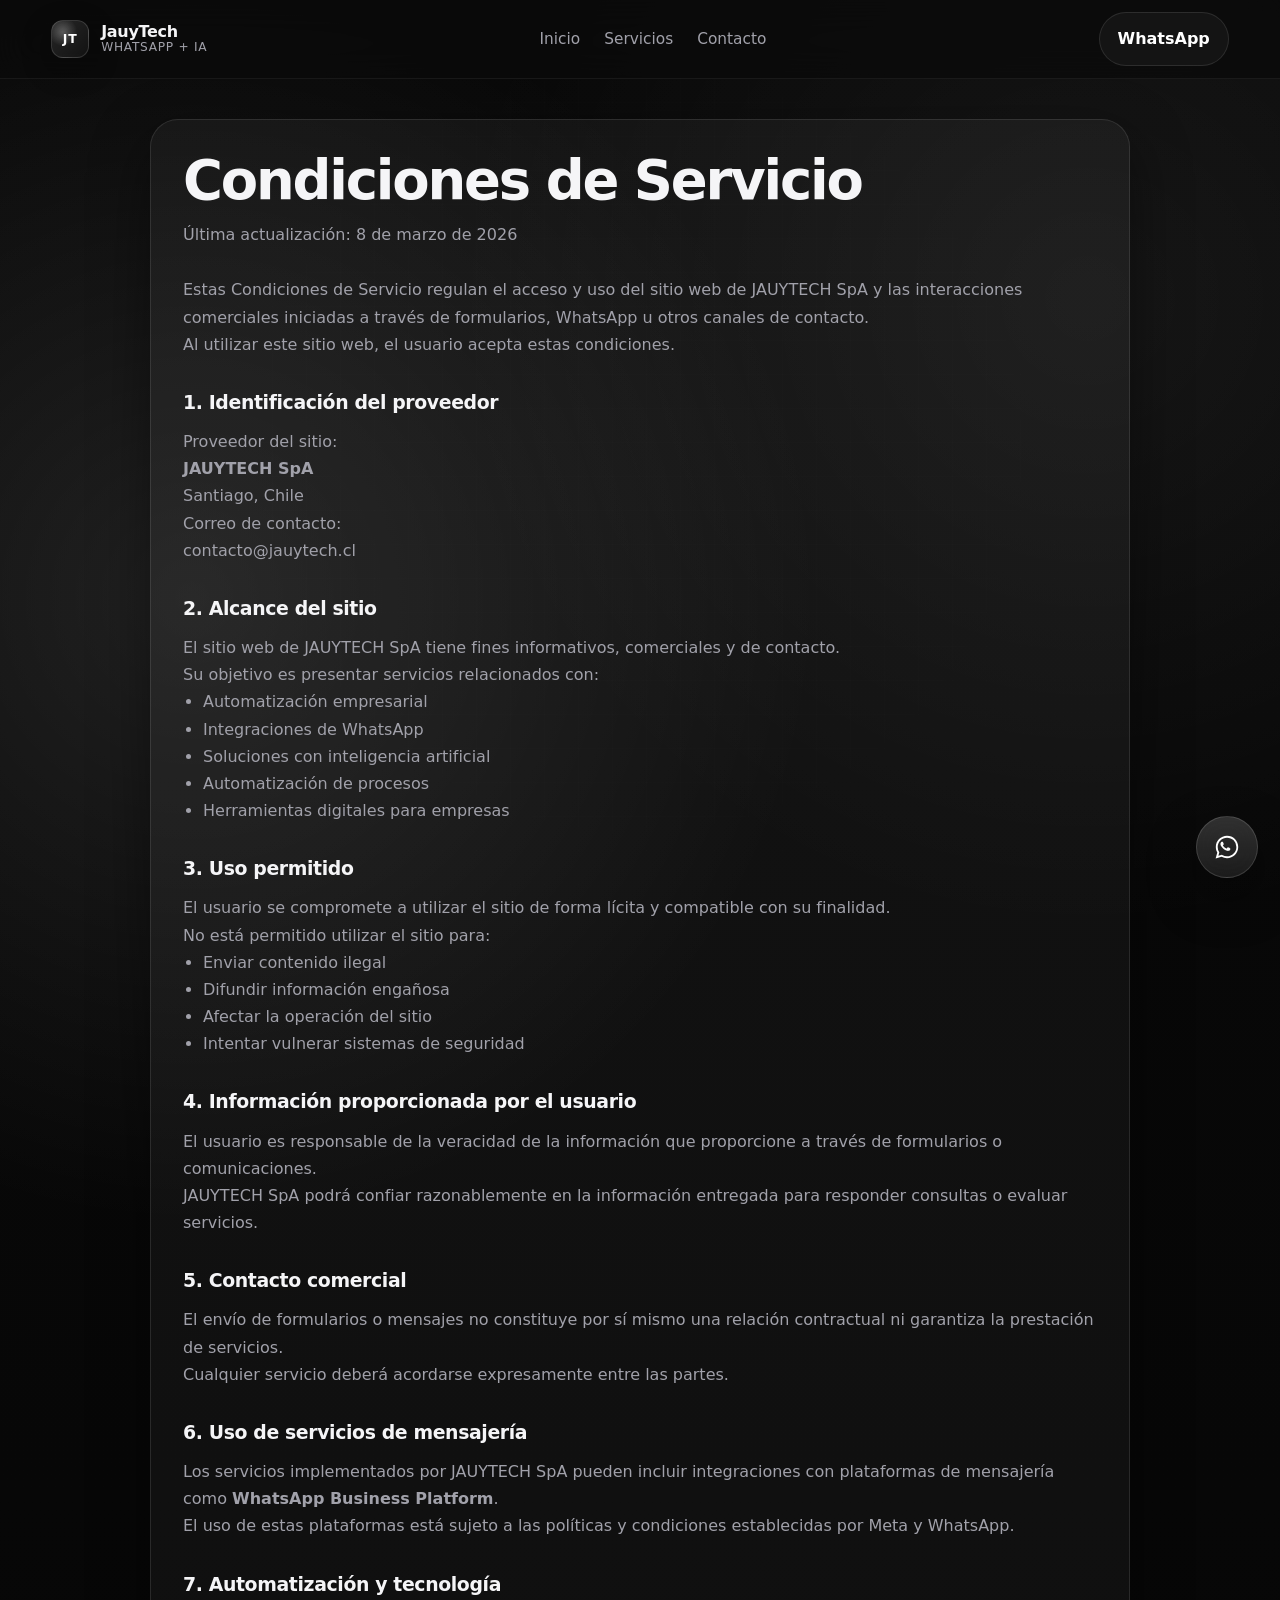
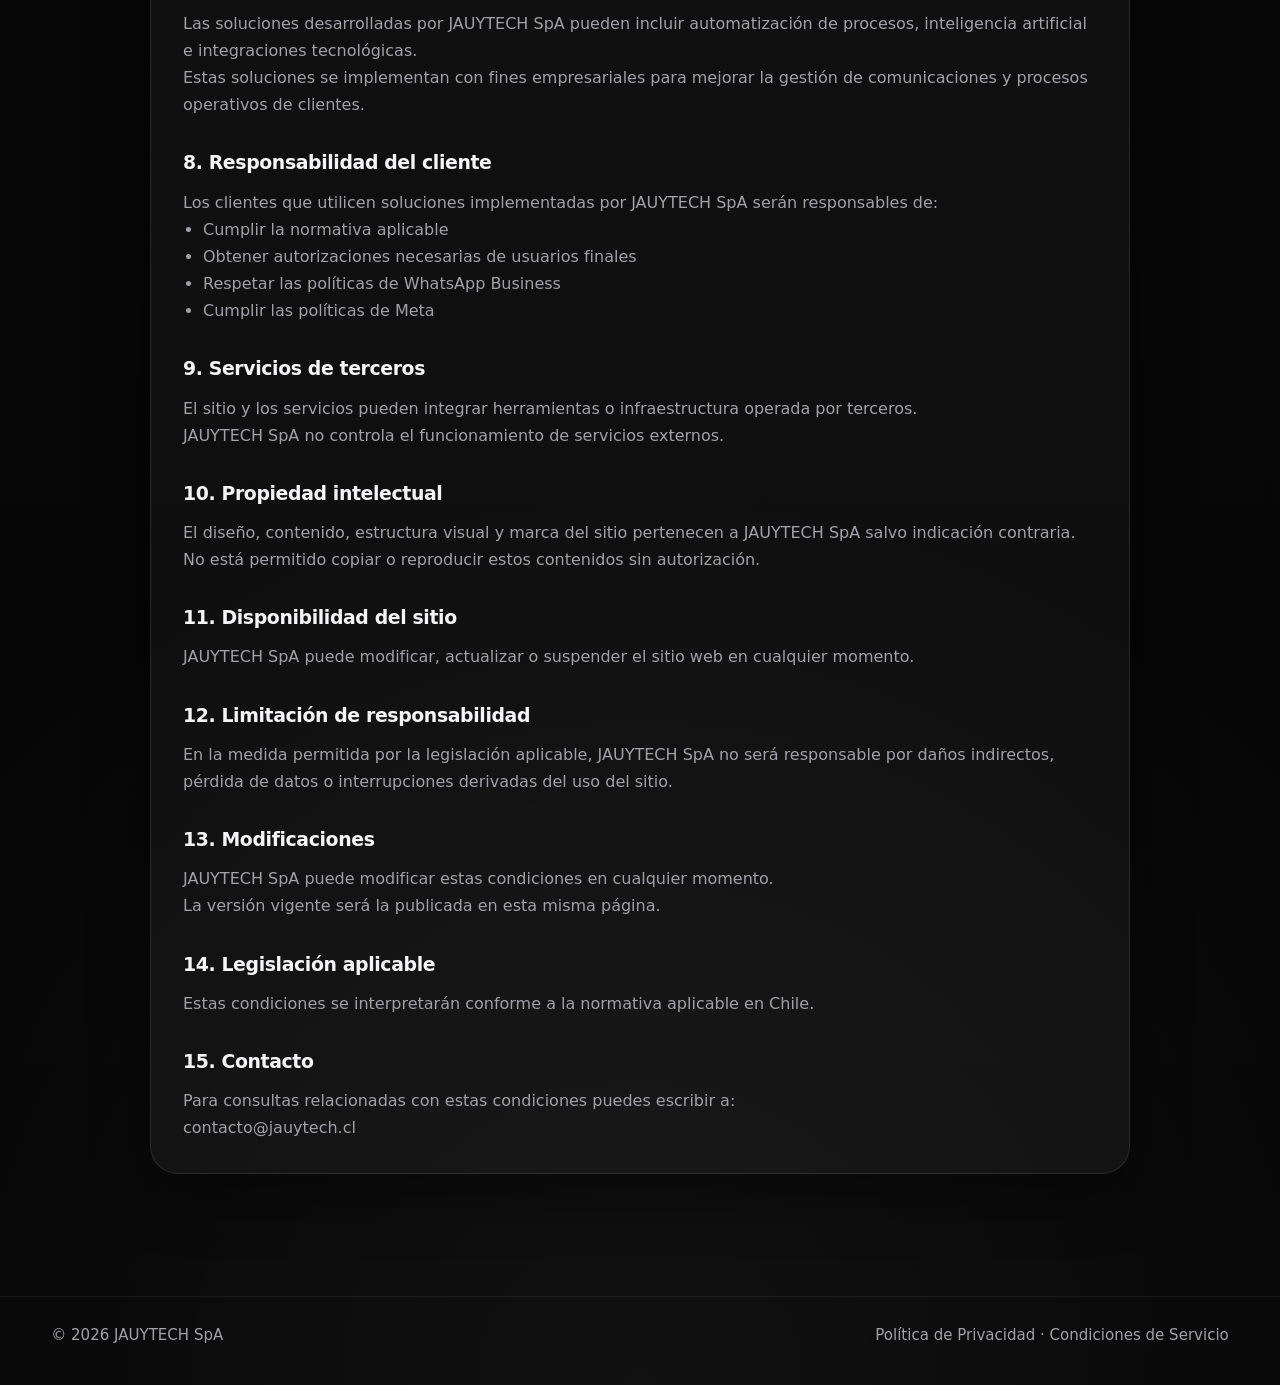
<file: terms-of-service.html>
<!DOCTYPE html>
<html lang="es">
<head>
  <meta charset="UTF-8" />
  <meta name="viewport" content="width=device-width, initial-scale=1.0" />
  <title>Condiciones de Servicio | JAUYTECH SpA</title>
  <style>
    :root {
      --bg: #0a0a0a;
      --border: rgba(255,255,255,0.10);
      --border-strong: rgba(255,255,255,0.16);
      --text: #f5f5f7;
      --muted: #a1a1aa;
      --white: #ffffff;
      --shadow: 0 20px 60px rgba(0,0,0,0.45);
      --shadow-soft: 0 10px 30px rgba(0, 0, 0, 0.25);
      --radius: 28px;
      --radius-pill: 999px;
      --container: 1180px;
    }

    * { box-sizing: border-box; margin: 0; padding: 0; }
    html { scroll-behavior: smooth; }

    body {
      font-family: Inter, ui-sans-serif, system-ui, -apple-system, BlinkMacSystemFont, "Segoe UI", sans-serif;
      background:
        radial-gradient(circle at 15% 20%, rgba(255,255,255,0.10), transparent 24%),
        radial-gradient(circle at 85% 10%, rgba(255,255,255,0.06), transparent 22%),
        radial-gradient(circle at 50% 100%, rgba(255,255,255,0.05), transparent 30%),
        linear-gradient(180deg, #090909 0%, #050505 100%);
      color: var(--text);
      line-height: 1.7;
      overflow-x: hidden;
    }

    body::before {
      content: "";
      position: fixed;
      inset: 0;
      background-image:
        linear-gradient(rgba(255,255,255,0.025) 1px, transparent 1px),
        linear-gradient(90deg, rgba(255,255,255,0.025) 1px, transparent 1px);
      background-size: 34px 34px;
      mask-image: radial-gradient(circle at center, black 45%, transparent 90%);
      -webkit-mask-image: radial-gradient(circle at center, black 45%, transparent 90%);
      pointer-events: none;
      opacity: 0.35;
      z-index: 0;
    }

    a { color: inherit; text-decoration: none; }

    .container {
      width: min(92%, var(--container));
      margin: 0 auto;
      position: relative;
      z-index: 1;
    }

    .header {
      position: sticky;
      top: 0;
      z-index: 1000;
      backdrop-filter: blur(18px);
      -webkit-backdrop-filter: blur(18px);
      background: rgba(10, 10, 10, 0.72);
      border-bottom: 1px solid rgba(255, 255, 255, 0.06);
    }

    .nav {
      min-height: 78px;
      display: flex;
      align-items: center;
      justify-content: space-between;
      gap: 20px;
    }

    .brand {
      display: inline-flex;
      align-items: center;
      gap: 12px;
    }

    .brand-mark {
      width: 38px;
      height: 38px;
      border-radius: 12px;
      border: 1px solid rgba(255,255,255,0.14);
      background:
        radial-gradient(circle at 30% 30%, rgba(255,255,255,0.26), transparent 40%),
        linear-gradient(135deg, rgba(255,255,255,0.12), rgba(255,255,255,0.04));
      display: grid;
      place-items: center;
      box-shadow: var(--shadow-soft);
    }

    .brand-mark span { font-size: 0.78rem; font-weight: 800; letter-spacing: 0.08em; color: var(--white); }
    .brand-text { display: flex; flex-direction: column; line-height: 1.05; }
    .brand-text strong { font-size: 1rem; font-weight: 700; letter-spacing: -0.02em; }
    .brand-text small { color: var(--muted); font-size: 0.76rem; letter-spacing: 0.06em; text-transform: uppercase; }

    .menu {
      display: flex;
      align-items: center;
      gap: 24px;
    }

    .menu a {
      color: var(--muted);
      font-size: 0.96rem;
      transition: color 0.25s ease, transform 0.25s ease;
    }

    .menu a:hover {
      color: var(--white);
      transform: translateY(-1px);
    }

    .nav-cta {
      padding: 12px 18px;
      border-radius: var(--radius-pill);
      border: 1px solid var(--border);
      background: rgba(255,255,255,0.04);
      color: var(--white);
      font-weight: 600;
      transition: 0.25s ease;
    }

    .nav-cta:hover {
      background: rgba(255,255,255,0.08);
      border-color: var(--border-strong);
    }

    .page { padding: 40px 0 80px; }

    .card {
      max-width: 980px;
      margin: 0 auto;
      background: rgba(255,255,255,0.04);
      border: 1px solid var(--border);
      border-radius: var(--radius);
      padding: 32px;
      box-shadow: var(--shadow);
      position: relative;
      z-index: 1;
    }

    h1 {
      font-size: clamp(2rem, 5vw, 3.4rem);
      line-height: 1.05;
      margin-bottom: 12px;
      letter-spacing: -0.04em;
    }

    .lead { color: var(--muted); margin-bottom: 28px; }
    h2 { font-size: 1.18rem; margin: 28px 0 10px; letter-spacing: -0.02em; }
    p, li { color: var(--muted); }
    ul { padding-left: 20px; }

    .floating-wa {
      position: fixed;
      right: 22px;
      bottom: 22px;
      z-index: 1100;
      width: 62px;
      height: 62px;
      border-radius: 50%;
      border: 1px solid rgba(255,255,255,0.14);
      background: linear-gradient(180deg, rgba(255,255,255,0.16), rgba(255,255,255,0.08));
      box-shadow: 0 20px 50px rgba(0,0,0,0.45);
      display: grid;
      place-items: center;
      transition: transform 0.25s ease, border-color 0.25s ease;
      backdrop-filter: blur(14px);
      -webkit-backdrop-filter: blur(14px);
    }

    .floating-wa:hover { transform: translateY(-4px) scale(1.02); border-color: rgba(255,255,255,0.22); }
    .floating-wa svg { width: 28px; height: 28px; fill: var(--white); }

    .footer {
      padding: 26px 0 36px;
      border-top: 1px solid rgba(255,255,255,0.06);
      margin-top: 42px;
    }

    .footer-content {
      display: flex;
      justify-content: space-between;
      align-items: center;
      gap: 14px;
      color: var(--muted);
      font-size: 0.94rem;
    }

    @media (max-width: 760px) {
      .menu { display: none; }
      .nav-cta { width: 100%; }
      .card { padding: 24px; }
      .footer-content { flex-direction: column; align-items: flex-start; }
      .floating-wa { right: 16px; bottom: 16px; width: 58px; height: 58px; }
    }
  </style>
</head>
<body>

  <header class="header">
    <div class="container nav">
      <a class="brand" href="index.html#inicio" aria-label="JauyTech">
        <span class="brand-mark"><span>JT</span></span>
        <span class="brand-text">
          <strong>JauyTech</strong>
          <small>WhatsApp + IA</small>
        </span>
      </a>

      <nav class="menu">
        <a href="index.html#inicio">Inicio</a>
        <a href="index.html#servicios">Servicios</a>
        <a href="index.html#contacto">Contacto</a>
      </nav>

      <a class="nav-cta" href="https://wa.me/56987383719?text=Hola%20JauyTech,%20quiero%20automatizar%20WhatsApp%20para%20mi%20negocio." target="_blank" rel="noopener noreferrer">WhatsApp</a>
    </div>
  </header>

  <main class="page">
    <div class="container">
      <div class="card">
        <h1>Condiciones de Servicio</h1>
        <p class="lead">Última actualización: 8 de marzo de 2026</p>

        <p>Estas Condiciones de Servicio regulan el acceso y uso del sitio web de JAUYTECH SpA y las interacciones comerciales iniciadas a través de formularios, WhatsApp u otros canales de contacto.</p>
        <p>Al utilizar este sitio web, el usuario acepta estas condiciones.</p>

        <h2>1. Identificación del proveedor</h2>
        <p>Proveedor del sitio:</p>
        <p><strong>JAUYTECH SpA</strong><br>Santiago, Chile</p>
        <p>Correo de contacto:<br>contacto@jauytech.cl</p>

        <h2>2. Alcance del sitio</h2>
        <p>El sitio web de JAUYTECH SpA tiene fines informativos, comerciales y de contacto.</p>
        <p>Su objetivo es presentar servicios relacionados con:</p>
        <ul>
          <li>Automatización empresarial</li>
          <li>Integraciones de WhatsApp</li>
          <li>Soluciones con inteligencia artificial</li>
          <li>Automatización de procesos</li>
          <li>Herramientas digitales para empresas</li>
        </ul>

        <h2>3. Uso permitido</h2>
        <p>El usuario se compromete a utilizar el sitio de forma lícita y compatible con su finalidad.</p>
        <p>No está permitido utilizar el sitio para:</p>
        <ul>
          <li>Enviar contenido ilegal</li>
          <li>Difundir información engañosa</li>
          <li>Afectar la operación del sitio</li>
          <li>Intentar vulnerar sistemas de seguridad</li>
        </ul>

        <h2>4. Información proporcionada por el usuario</h2>
        <p>El usuario es responsable de la veracidad de la información que proporcione a través de formularios o comunicaciones.</p>
        <p>JAUYTECH SpA podrá confiar razonablemente en la información entregada para responder consultas o evaluar servicios.</p>

        <h2>5. Contacto comercial</h2>
        <p>El envío de formularios o mensajes no constituye por sí mismo una relación contractual ni garantiza la prestación de servicios.</p>
        <p>Cualquier servicio deberá acordarse expresamente entre las partes.</p>

        <h2>6. Uso de servicios de mensajería</h2>
        <p>Los servicios implementados por JAUYTECH SpA pueden incluir integraciones con plataformas de mensajería como <strong>WhatsApp Business Platform</strong>.</p>
        <p>El uso de estas plataformas está sujeto a las políticas y condiciones establecidas por Meta y WhatsApp.</p>

        <h2>7. Automatización y tecnología</h2>
        <p>Las soluciones desarrolladas por JAUYTECH SpA pueden incluir automatización de procesos, inteligencia artificial e integraciones tecnológicas.</p>
        <p>Estas soluciones se implementan con fines empresariales para mejorar la gestión de comunicaciones y procesos operativos de clientes.</p>

        <h2>8. Responsabilidad del cliente</h2>
        <p>Los clientes que utilicen soluciones implementadas por JAUYTECH SpA serán responsables de:</p>
        <ul>
          <li>Cumplir la normativa aplicable</li>
          <li>Obtener autorizaciones necesarias de usuarios finales</li>
          <li>Respetar las políticas de WhatsApp Business</li>
          <li>Cumplir las políticas de Meta</li>
        </ul>

        <h2>9. Servicios de terceros</h2>
        <p>El sitio y los servicios pueden integrar herramientas o infraestructura operada por terceros.</p>
        <p>JAUYTECH SpA no controla el funcionamiento de servicios externos.</p>

        <h2>10. Propiedad intelectual</h2>
        <p>El diseño, contenido, estructura visual y marca del sitio pertenecen a JAUYTECH SpA salvo indicación contraria.</p>
        <p>No está permitido copiar o reproducir estos contenidos sin autorización.</p>

        <h2>11. Disponibilidad del sitio</h2>
        <p>JAUYTECH SpA puede modificar, actualizar o suspender el sitio web en cualquier momento.</p>

        <h2>12. Limitación de responsabilidad</h2>
        <p>En la medida permitida por la legislación aplicable, JAUYTECH SpA no será responsable por daños indirectos, pérdida de datos o interrupciones derivadas del uso del sitio.</p>

        <h2>13. Modificaciones</h2>
        <p>JAUYTECH SpA puede modificar estas condiciones en cualquier momento.</p>
        <p>La versión vigente será la publicada en esta misma página.</p>

        <h2>14. Legislación aplicable</h2>
        <p>Estas condiciones se interpretarán conforme a la normativa aplicable en Chile.</p>

        <h2>15. Contacto</h2>
        <p>Para consultas relacionadas con estas condiciones puedes escribir a:</p>
        <p>contacto@jauytech.cl</p>
      </div>
    </div>
  </main>

  <a class="floating-wa" href="https://wa.me/56987383719?text=Hola%20JauyTech,%20quiero%20m%C3%A1s%20informaci%C3%B3n%20sobre%20automatizaci%C3%B3n%20de%20WhatsApp." target="_blank" rel="noopener noreferrer" aria-label="Escribir por WhatsApp">
    <svg viewBox="0 0 32 32" aria-hidden="true">
      <path d="M19.11 17.27c-.28-.14-1.63-.8-1.88-.89-.25-.09-.43-.14-.61.14-.18.28-.7.89-.85 1.08-.16.19-.31.21-.59.07-.28-.14-1.16-.42-2.22-1.34-.82-.73-1.38-1.63-1.54-1.91-.16-.28-.02-.43.12-.57.12-.12.28-.31.42-.47.14-.16.19-.28.28-.47.09-.19.05-.35-.02-.49-.07-.14-.61-1.47-.84-2.02-.22-.52-.44-.45-.61-.46h-.52c-.19 0-.49.07-.75.35-.26.28-.98.96-.98 2.34 0 1.38 1 2.72 1.14 2.91.14.19 1.96 2.99 4.75 4.19.66.28 1.18.45 1.59.58.67.21 1.28.18 1.76.11.54-.08 1.63-.67 1.87-1.32.23-.66.23-1.22.16-1.34-.07-.12-.26-.19-.54-.33Z"></path>
      <path d="M16.02 3.2c-7.07 0-12.8 5.72-12.8 12.79 0 2.25.59 4.45 1.7 6.39L3 29l6.79-1.78a12.75 12.75 0 0 0 6.23 1.6h.01c7.06 0 12.79-5.73 12.79-12.8 0-3.42-1.33-6.64-3.75-9.06A12.7 12.7 0 0 0 16.02 3.2Zm0 23.46h-.01a10.63 10.63 0 0 1-5.42-1.49l-.39-.23-4.03 1.06 1.08-3.93-.25-.41a10.6 10.6 0 0 1-1.64-5.69c0-5.89 4.79-10.68 10.69-10.68 2.85 0 5.53 1.11 7.54 3.13a10.6 10.6 0 0 1 3.13 7.54c0 5.9-4.79 10.7-10.7 10.7Z"></path>
    </svg>
  </a>

  <footer class="footer">
    <div class="container footer-content">
      <p>© 2026 JAUYTECH SpA</p>
      <p>
        <a href="privacy-policy.html">Política de Privacidad</a> ·
        <a href="terms-of-service.html">Condiciones de Servicio</a>
      </p>
    </div>
  </footer>

</body>
</html>
</file>
